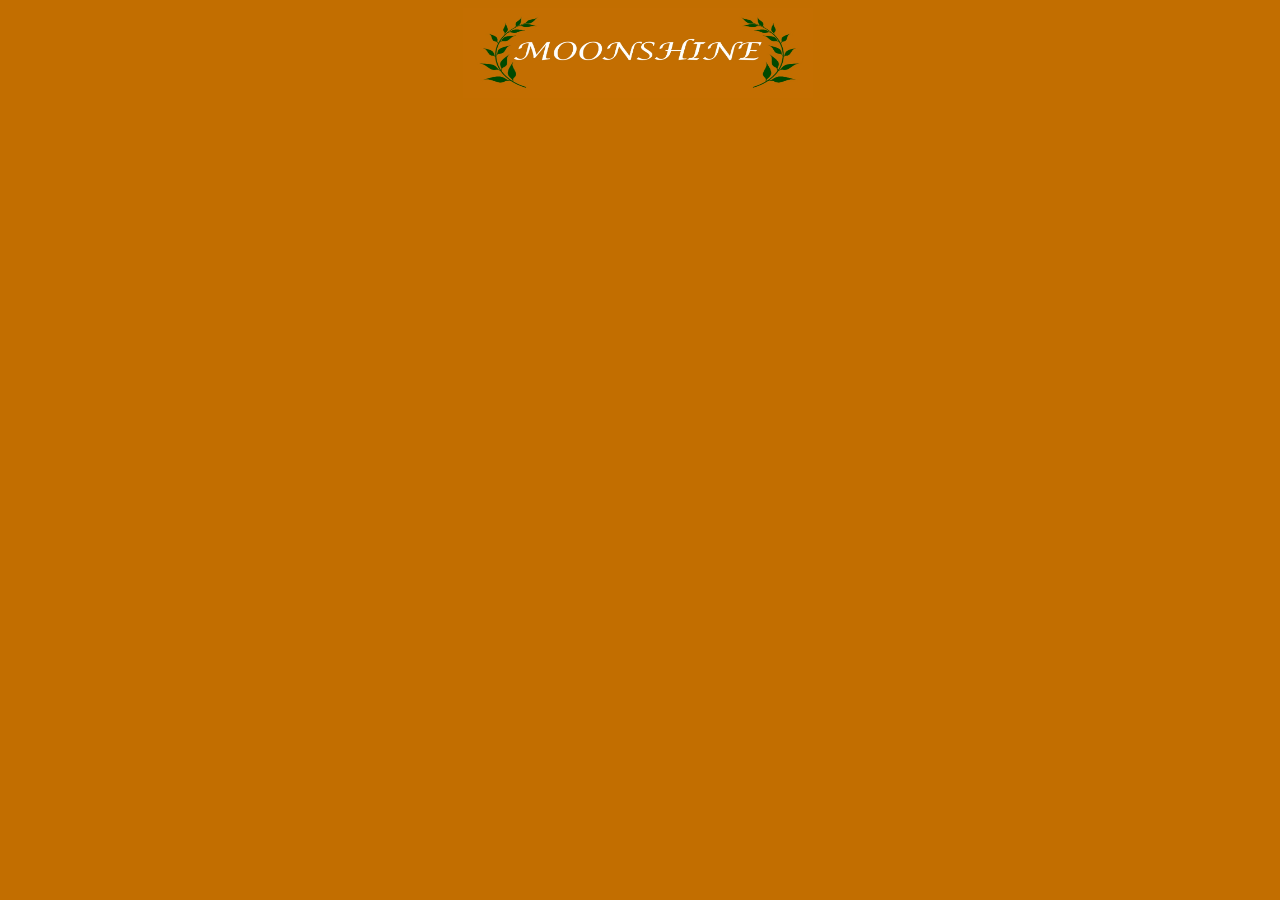
<file: pages/logoframe.html>
<!DOCTYPE html>
<html>
<head>
	<title></title>
		<style>
			.img-center{
			text-align: center;
			padding-left: 36%;
			width: 350px;
			height: 90px;
		}
		</style>
</head>
<body style="background-color: #c26e00">
	<div>
		<!--Добавить ссылку на главную страницу сайта-->
		<a href="middleframe\mainframe.html" target="MENU"><img class="img-center" src="src/logo.png"></a>
	</div>
</body>
</html>
</file>
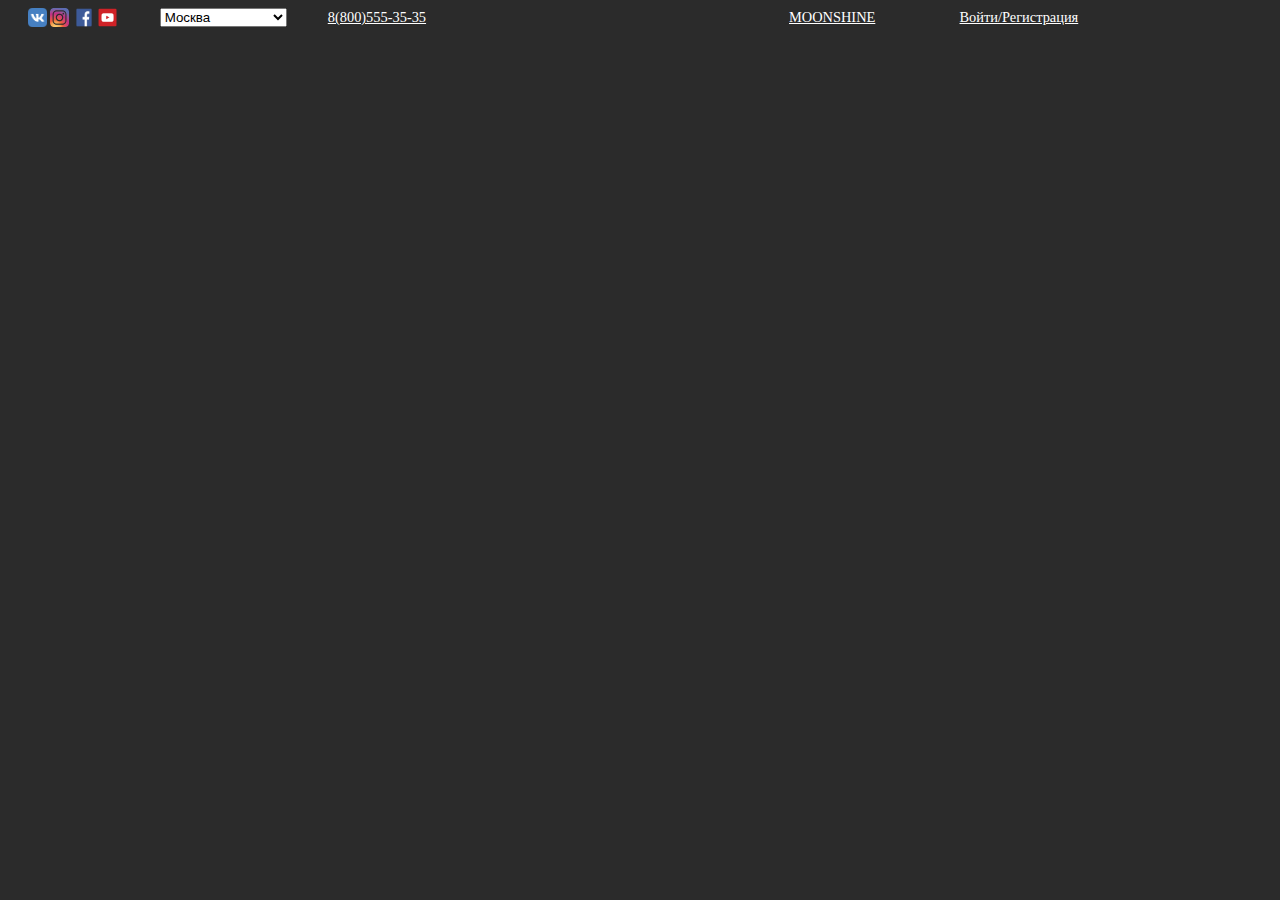
<file: pages/topframe.html>
<!DOCTYPE html>
<html>
<head>
	<title></title>
	<style>
		.text{
			font-family: 'Times New Roman', Times, serif;
			font-size: 90%;
			margin-top: -18px;
			margin-left: 10px;
			margin-right: 15px;
		}

		a{
			text-decoration: underline;
			color: white;
		}
	</style>
		<base target="_blank">
</head>
<body link="white" style="background-color: #2b2b2b">
		<select style="position: relative;left: 12%">
			<option>Москва</option>
			<option>Санкт-Петербург</option>
		</select>
		<div class="text">
			<a href="tel:8(800)555-35-35"><span style="position: relative;left: 25%;">8(800)555-35-35</span></a>
			<a href="middleframe\mainframe.html" target="MENU"><span style="position: relative;left: 54%;">MOONSHINE</span></a>
			<a href="middleframe\register.html" target="MENU"><span style="position: relative;left: 60.5%;">Войти/Регистрация</span></a>
			<div class="text">
				<a href="https://vk.com/"><img src="src\vk.png" alt="qqqqq" width="19" height="19"></a>
				<a href="www.instagram.com/"><img src="src\inst.png" alt="qqqqq" width="19" height="19"></a>
				<a href="www.instagram.com/"><img src="src\fb.png" alt="qqqqq" width="22" height="19"></a>
				<a href="www.instagram.com/"><img src="src\youtube.png" alt="qqqqq" width="19" height="19"></a>
			</div>
		</div>
</body>
</html>
</file>
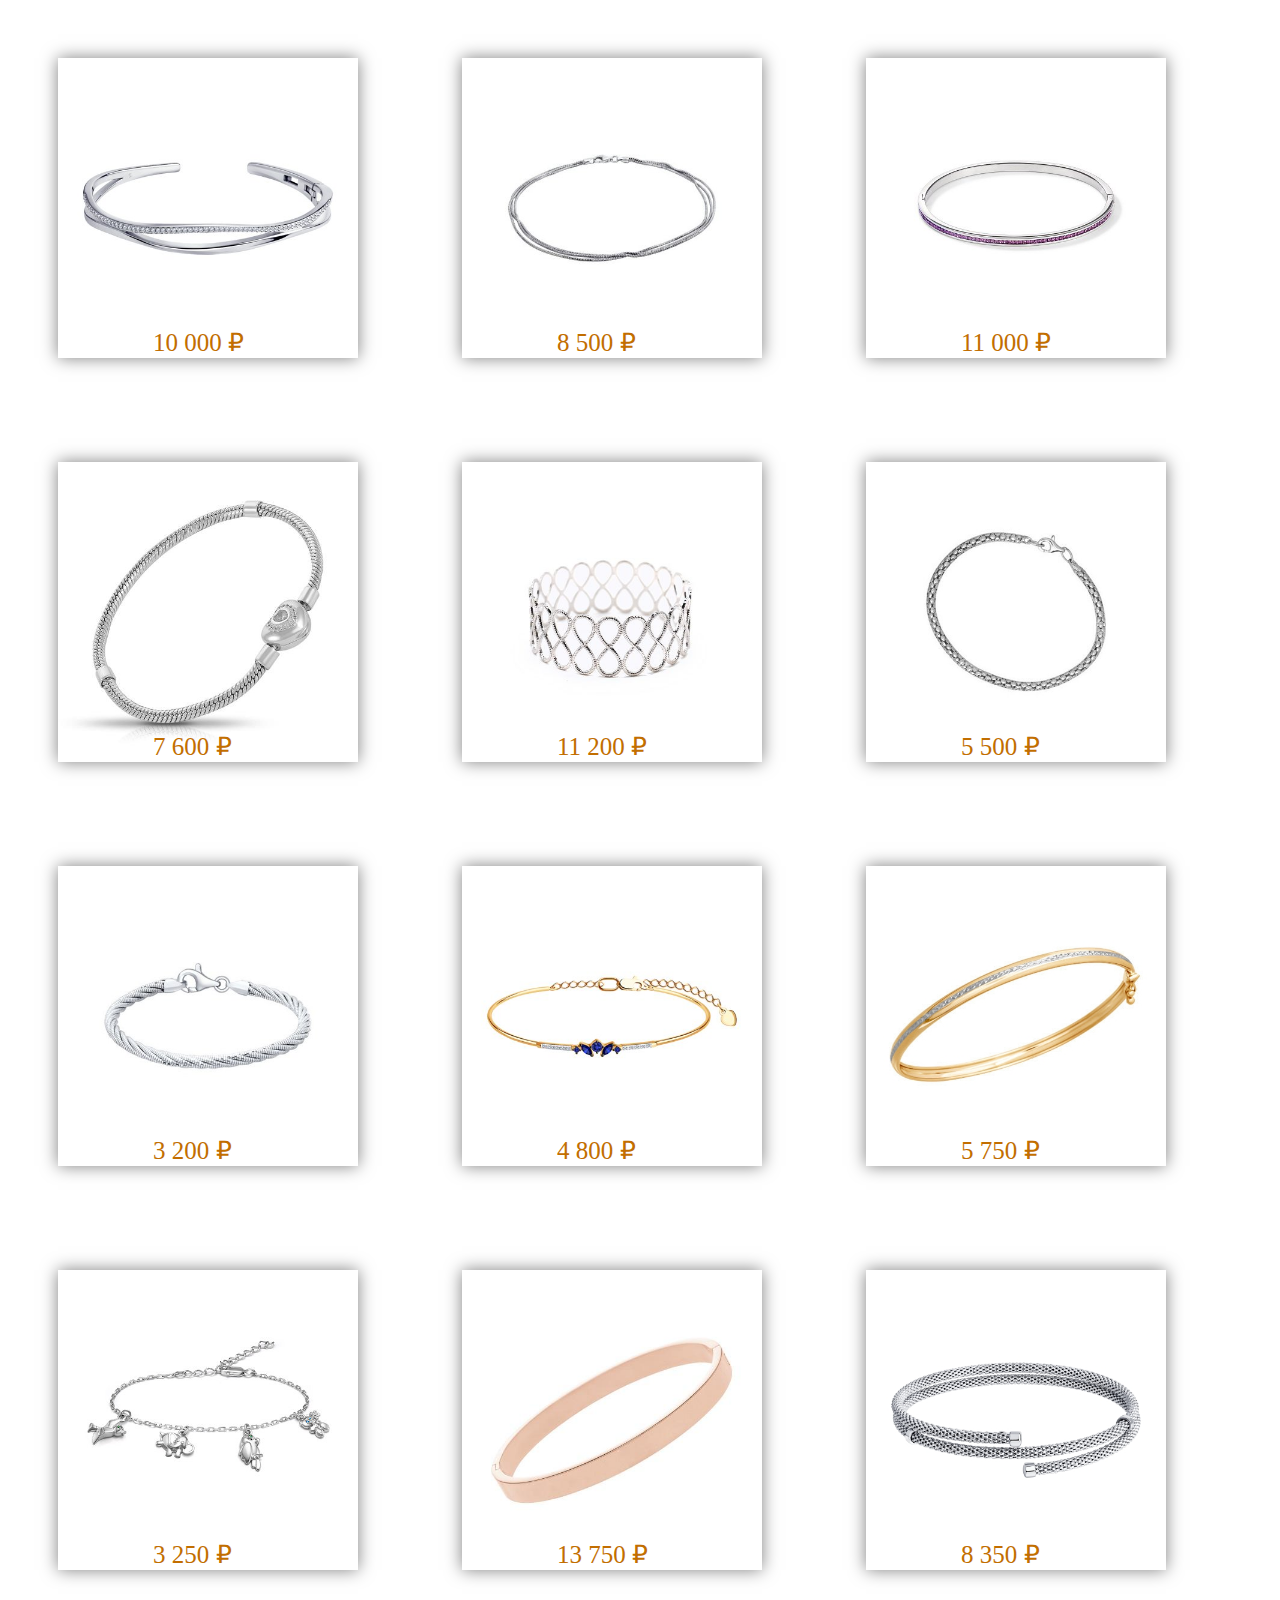
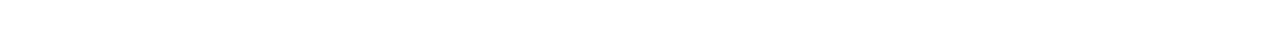
<file: pages/middleframe/bracelets.html>
<!DOCTYPE html>
<html>
<head>
	<link href="imgstyle.css" rel="stylesheet">
		<link href="loader.css" rel="stylesheet">
	<title></title>
</head>
<body>
		<div id="preloader" class="preloader">
		<div class="loader"></div>
	</div>
	<div class="port">
		<li><span class="price">10 000 &#x20bd</span><span class="des">Браслет из белого золота<br><br>Доступные размеры<br>17-19 18-20</span><img src="imgbracelets\1.jpg" alt="Alt"></li>
		<li><span class="price">8 500 &#x20bd</span><span class="des">Браслет из белого золота<br><br>Доступные размеры<br>17-19 18-20</span><img src="imgbracelets\2.jpg" alt="Alt"></li>
		<li><span class="price">11 000 &#x20bd</span><span class="des">Браслет из белого золота<br><br>Доступные размеры<br>17-19 18-20</span><img src="imgbracelets\3.jpg" alt="Alt"></li>
		<li><span class="price">7 600 &#x20bd</span><span class="des">Браслет из белого золота<br><br>Доступные размеры<br>17-19 18-20</span><img src="imgbracelets\4.jpg" alt="Alt"></li>
		<li><span class="price">11 200 &#x20bd</span><span class="des">Браслет из белого золота<br><br>Доступные размеры<br>17-19 18-20</span><img src="imgbracelets\5.jpg" alt="Alt"></li>
		<li><span class="price">5 500 &#x20bd</span><span class="des">Браслет из белого золота<br><br>Доступные размеры<br>17-19 18-20</span><img src="imgbracelets\6.jpg" alt="Alt"></li>
		<li><span class="price">3 200 &#x20bd</span><span class="des">Браслет из белого золота<br><br>Доступные размеры<br>17-19 18-20</span><img src="imgbracelets\7.jpg" alt="Alt"></li>
		<li><span class="price">4 800 &#x20bd</span><span class="des">Золотой браслет 585 пробы<br><br>Доступные размеры<br>17-19 18-20</span><img src="imgbracelets\8.jpg" alt="Alt"></li>
		<li><span class="price">5 750 &#x20bd</span><span class="des">Золотой браслет 585 пробы<br><br>Доступные размеры<br>17-19 18-20</span><img src="imgbracelets\9.jpg" alt="Alt"></li>
		<li><span class="price">3 250 &#x20bd</span><span class="des">Браслет из белого золота<br><br>Доступные размеры<br>17-19 18-20</span><img src="imgbracelets\10.jpg" alt="Alt"></li>
		<li><span class="price">13 750 &#x20bd</span><span class="des">Золотой браслет 585 пробы<br><br>Доступные размеры<br>17-19 18-20</span><img src="imgbracelets\11.jpg" alt="Alt"></li>
		<li><span class="price">8 350 &#x20bd</span><span class="des">Браслет из белого золота<br><br>Доступные размеры<br>17-19 18-20</span><img src="imgbracelets\12.jpg" alt="Alt"></li>
	</div>
		<script src="script.js"></script>
</body>
</html>
</file>
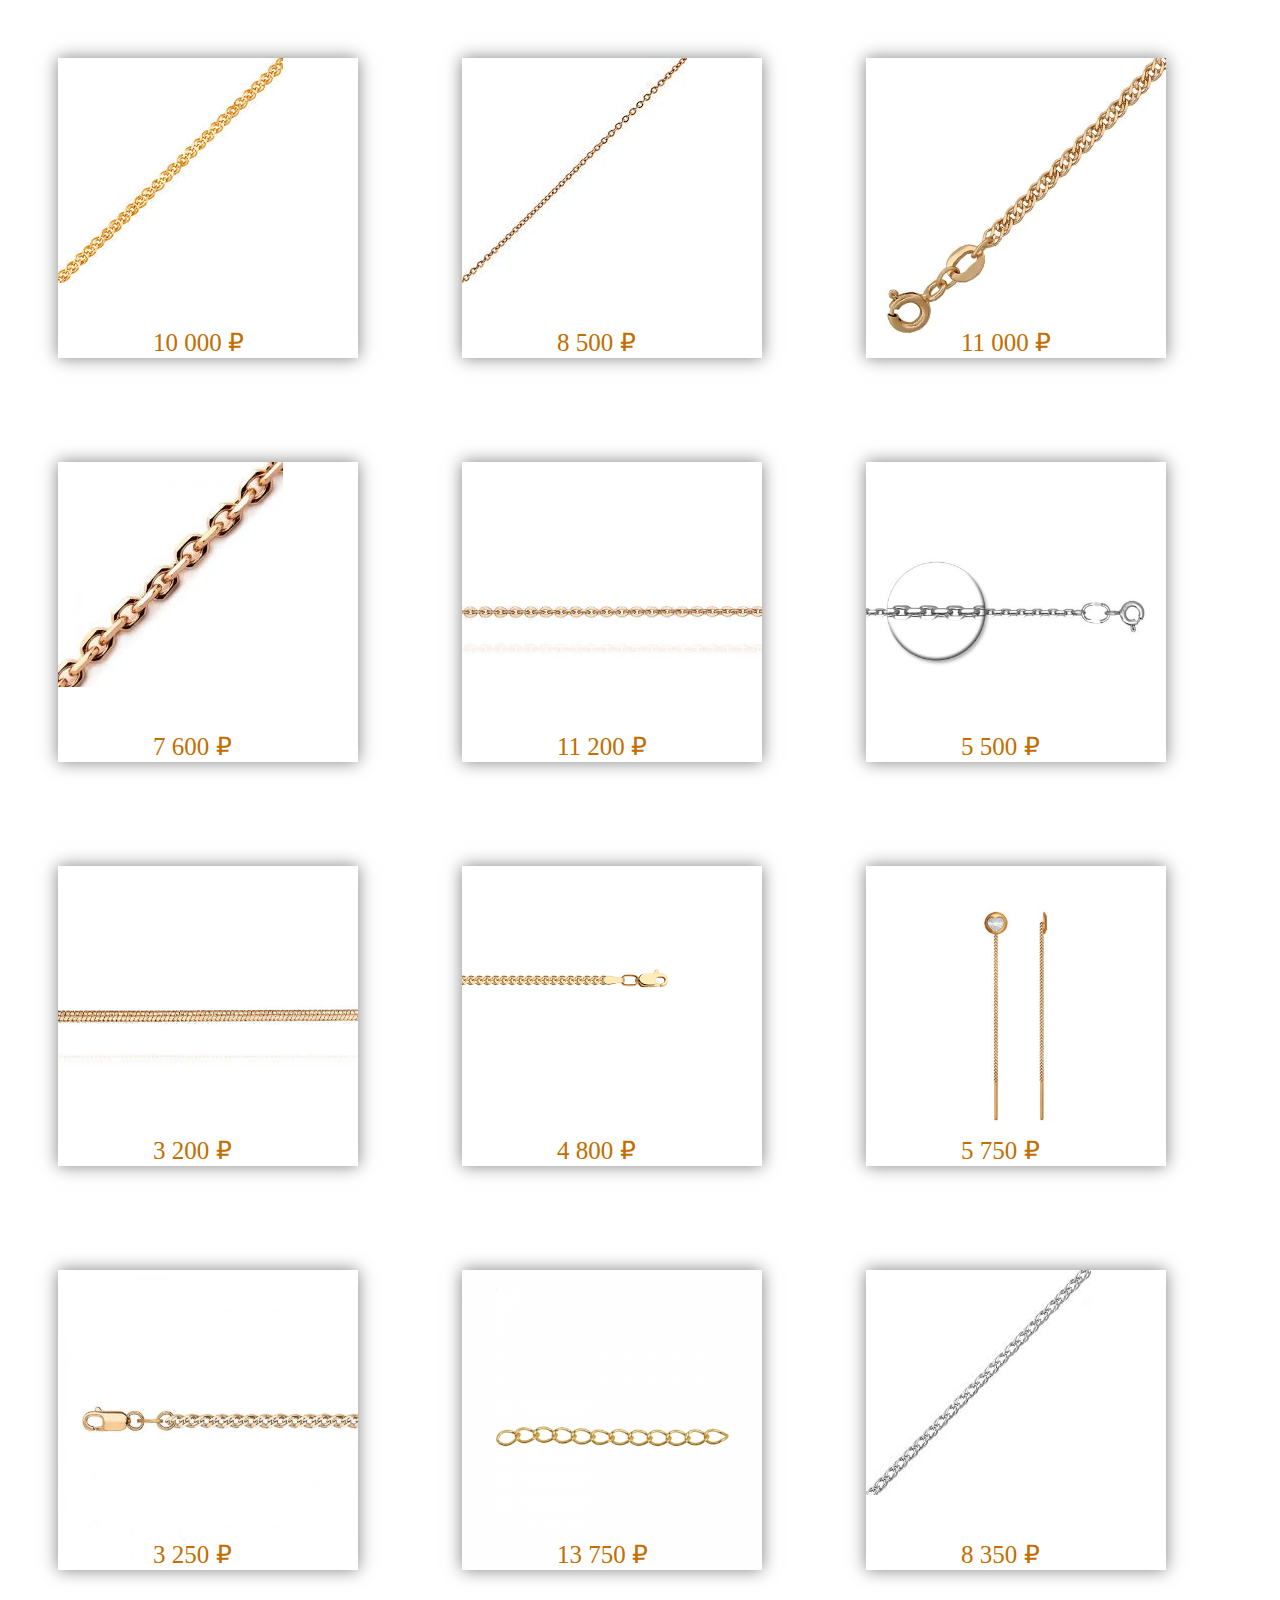
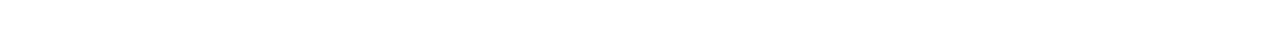
<file: pages/middleframe/chains.html>
<!DOCTYPE html>
<html>
<head>
	<link href="imgstyle.css" rel="stylesheet">
		<link href="loader.css" rel="stylesheet">
	<title></title>
</head>
<body>
		<div id="preloader" class="preloader">
		<div class="loader"></div>
	</div>
	<div class="port">
		<li><span class="price">10 000 &#x20bd</span><span class="des">Золотая цепочка 585 пробы<br><br> Доступные размеры: <br>45 50 60</span><img src="imgchain\1.jpg" alt="Alt"></li>
		<li><span class="price">8 500 &#x20bd</span><span class="des">Золотая цепочка 585 пробы<br><br>Доступные размеры: <br> 60</span><img src="imgchain\2.jpg" alt="Alt"></li>
		<li><span class="price">11 000 &#x20bd</span><span class="des">Золотая цепочка 585 пробы<br><br>Доступные размеры: <br> 50</span><img src="imgchain\3.jpg" alt="Alt"></li>
		<li><span class="price">7 600 &#x20bd</span><span class="des">Золотая цепочка 585 пробы<br><br>Доступные размеры: <br> 55 60</span><img src="imgchain\4.jpg" alt="Alt"></li>
		<li><span class="price">11 200 &#x20bd</span><span class="des">Золотая цепочка 585 пробы<br><br>Доступные размеры: <br> 50</span><img src="imgchain\5.jpg" alt="Alt"></li>
		<li><span class="price">5 500 &#x20bd</span><span class="des">Цепочка из белого золота 585 пробы<br><br>Доступные размеры: <br> 45</span><img src="imgchain\6.jpg" alt="Alt"></li>
		<li><span class="price">3 200 &#x20bd</span><span class="des">Золотая цепочка 585 пробы<br><br>Доступные размеры: <br> 45 55 60</span><img src="imgchain\7.jpg" alt="Alt"></li>
		<li><span class="price">4 800 &#x20bd</span><span class="des">Золотая цепочка 585 пробы<br><br>Доступные размеры: <br> 45</span><img src="imgchain\8.jpg" alt="Alt"></li>
		<li><span class="price">5 750 &#x20bd</span><span class="des">Золотая цепочка 585 пробы<br><br>Доступные размеры: <br> 55 60</span><img src="imgchain\9.jpg" alt="Alt"></li>
		<li><span class="price">3 250 &#x20bd</span><span class="des">Золотая цепочка 585 пробы<br><br>Доступные размеры: <br> 55</span><img src="imgchain\10.jpg" alt="Alt"></li>
		<li><span class="price">13 750 &#x20bd</span><span class="des">Золотая цепочка 585 пробы<br><br>Доступные размеры: <br> 45</span><img src="imgchain\11.jpg" alt="Alt"></li>
		<li><span class="price">8 350 &#x20bd</span><span class="des">Золотая цепочка 585 пробы<br><br>Доступные размеры: <br> 50 60</span><img src="imgchain\12.jpg" alt="Alt"></li>
	</div>
		<script src="script.js"></script>
</body>
</html>
</file>
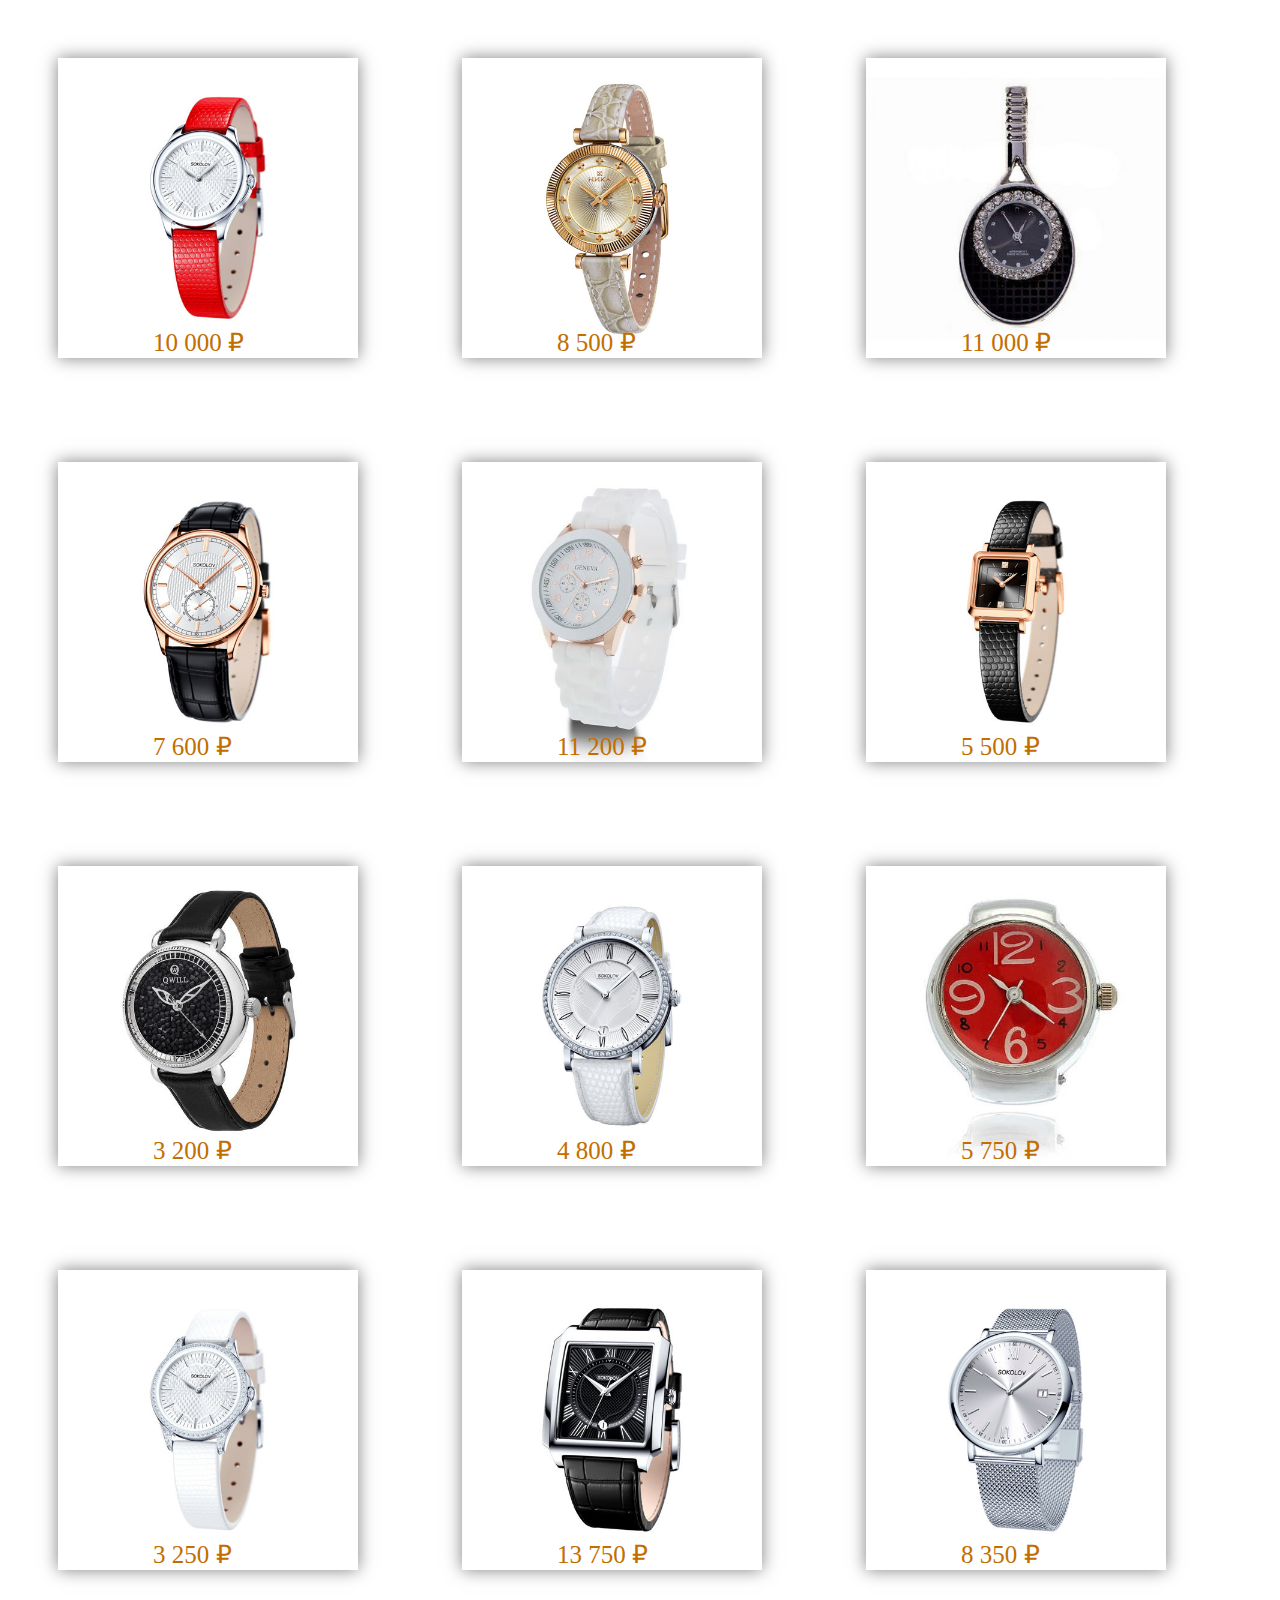
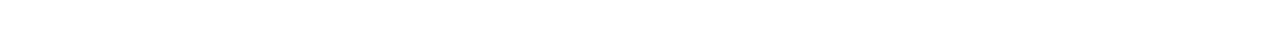
<file: pages/middleframe/clock.html>
<!DOCTYPE html>
<html>
<head>
	<link href="imgstyle.css" rel="stylesheet">
		<link href="loader.css" rel="stylesheet">
	<title></title>
</head>
<body>
		<div id="preloader" class="preloader">
		<div class="loader"></div>
	</div>
	<div class="port">
		<li><span class="price">10 000 &#x20bd</span><span class="des">Женские серебряные часы</span><img src="imgclock\1.jpg" alt="Alt"></li>
		<li><span class="price">8 500 &#x20bd</span><span class="des">Женские золотые часы</span><img src="imgclock\2.jpg" alt="Alt"></li>
		<li><span class="price">11 000 &#x20bd</span><span class="des">Женские серебряные часы с бриллиантом</span><img src="imgclock\3.jpg" alt="Alt"></li>
		<li><span class="price">7 600 &#x20bd</span><span class="des">Мужские золотые часы</span><img src="imgclock\4.jpg" alt="Alt"></li>
		<li><span class="price">11 200 &#x20bd</span><span class="des">Женские золотые часы</span><img src="imgclock\5.jpg" alt="Alt"></li>
		<li><span class="price">5 500 &#x20bd</span><span class="des">Женские золотые часы</span><img src="imgclock\6.jpg" alt="Alt"></li>
		<li><span class="price">3 200 &#x20bd</span><span class="des">Женские серебряные часы</span><img src="imgclock\7.jpg" alt="Alt"></li>
		<li><span class="price">4 800 &#x20bd</span><span class="des">Женские серебряные часы</span><img src="imgclock\8.jpg" alt="Alt"></li>
		<li><span class="price">5 750 &#x20bd</span><span class="des">Женские серебряные часы</span><img src="imgclock\9.jpg" alt="Alt"></li>
		<li><span class="price">3 250 &#x20bd</span><span class="des">Женские серебряные часы</span><img src="imgclock\10.jpg" alt="Alt"></li>
		<li><span class="price">13 750 &#x20bd</span><span class="des">Женские серебряные часы</span><img src="imgclock\11.jpg" alt="Alt"></li>
		<li><span class="price">8 350 &#x20bd</span><span class="des">Женские серебряные часы</span><img src="imgclock\12.jpg" alt="Alt"></li>
	</div>
		<script src="script.js"></script>
</body>
</html>
</file>
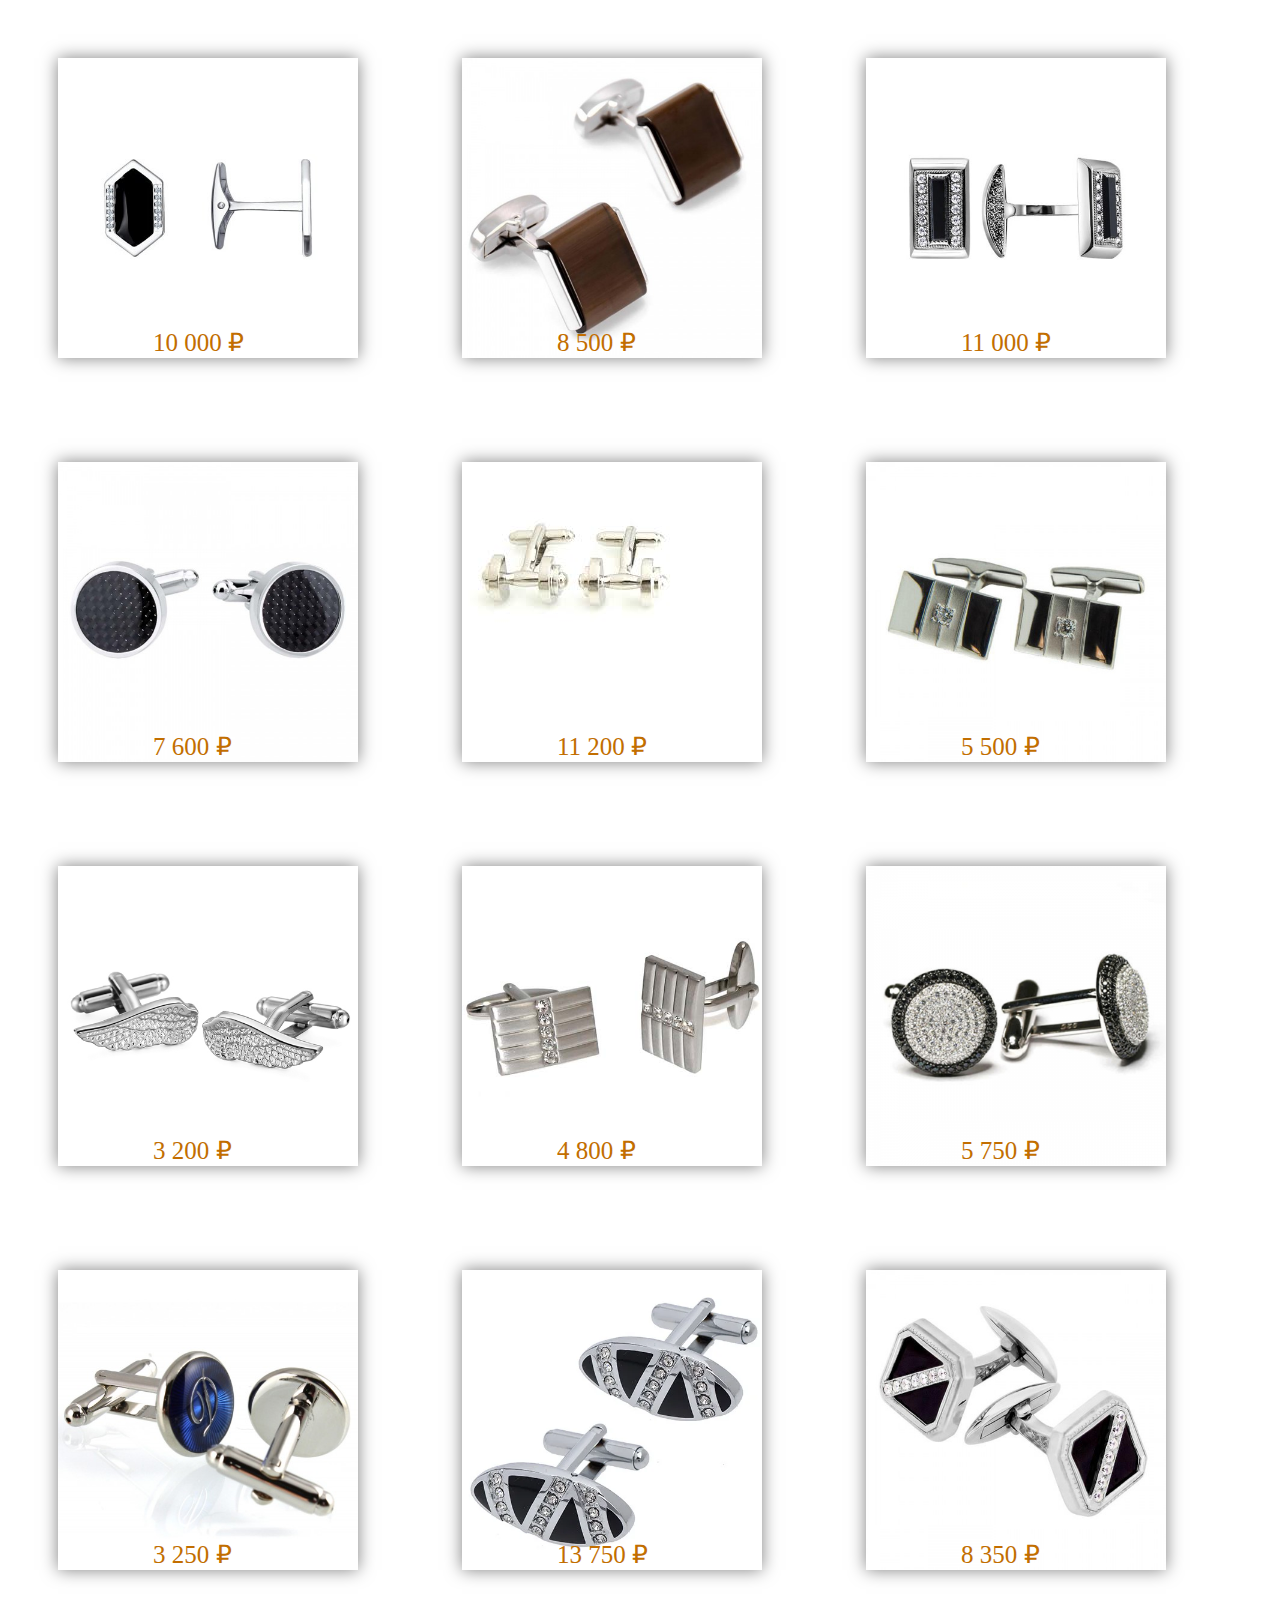
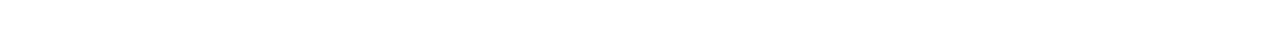
<file: pages/middleframe/cufflinks.html>
<!DOCTYPE html>
<html>
<head>
	<link href="imgstyle.css" rel="stylesheet">
		<link href="loader.css" rel="stylesheet">
	<title></title>
</head>
<body>
		<div id="preloader" class="preloader">
		<div class="loader"></div>
	</div>
	<div class="port">
		<li><span class="price">10 000 &#x20bd</span><span class="des">Запонки из серебра<br> 925 пробы</span><img src="imgcufflinks\1.jpg" alt="Alt"></li>
		<li><span class="price">8 500 &#x20bd</span><span class="des">Запонки из серебра<br> 925 пробы</span><img src="imgcufflinks\2.jpg" alt="Alt"></li>
		<li><span class="price">11 000 &#x20bd</span><span class="des">Запонки из серебра<br> 925 пробы</span><img src="imgcufflinks\3.jpg" alt="Alt"></li>
		<li><span class="price">7 600 &#x20bd</span><span class="des">Запонки из серебра<br> 925 пробы</span><img src="imgcufflinks\4.jpg" alt="Alt"></li>
		<li><span class="price">11 200 &#x20bd</span><span class="des">Запонки из серебра<br> 925 пробы</span><img src="imgcufflinks\5.jpg" alt="Alt"></li>
		<li><span class="price">5 500 &#x20bd</span><span class="des">Запонки из серебра<br> 925 пробы</span><img src="imgcufflinks\6.jpg" alt="Alt"></li>
		<li><span class="price">3 200 &#x20bd</span><span class="des">Запонки из серебра<br> 925 пробы</span><img src="imgcufflinks\7.jpg" alt="Alt"></li>
		<li><span class="price">4 800 &#x20bd</span><span class="des">Запонки из серебра<br> 925 пробы</span><img src="imgcufflinks\8.jpg" alt="Alt"></li>
		<li><span class="price">5 750 &#x20bd</span><span class="des">Запонки из серебра<br> 925 пробы</span><img src="imgcufflinks\9.jpg" alt="Alt"></li>
		<li><span class="price">3 250 &#x20bd</span><span class="des">Запонки из серебра<br> 925 пробы</span><img src="imgcufflinks\10.jpg" alt="Alt"></li>
		<li><span class="price">13 750 &#x20bd</span><span class="des">Запонки из серебра<br> 925 пробы</span><img src="imgcufflinks\11.jpg" alt="Alt"></li>
		<li><span class="price">8 350 &#x20bd</span><span class="des">Запонки из серебра<br> 925 пробы</span><img src="imgcufflinks\12.jpg" alt="Alt"></li>
	</div>
		<script src="script.js"></script>
</body>
</html>
</file>
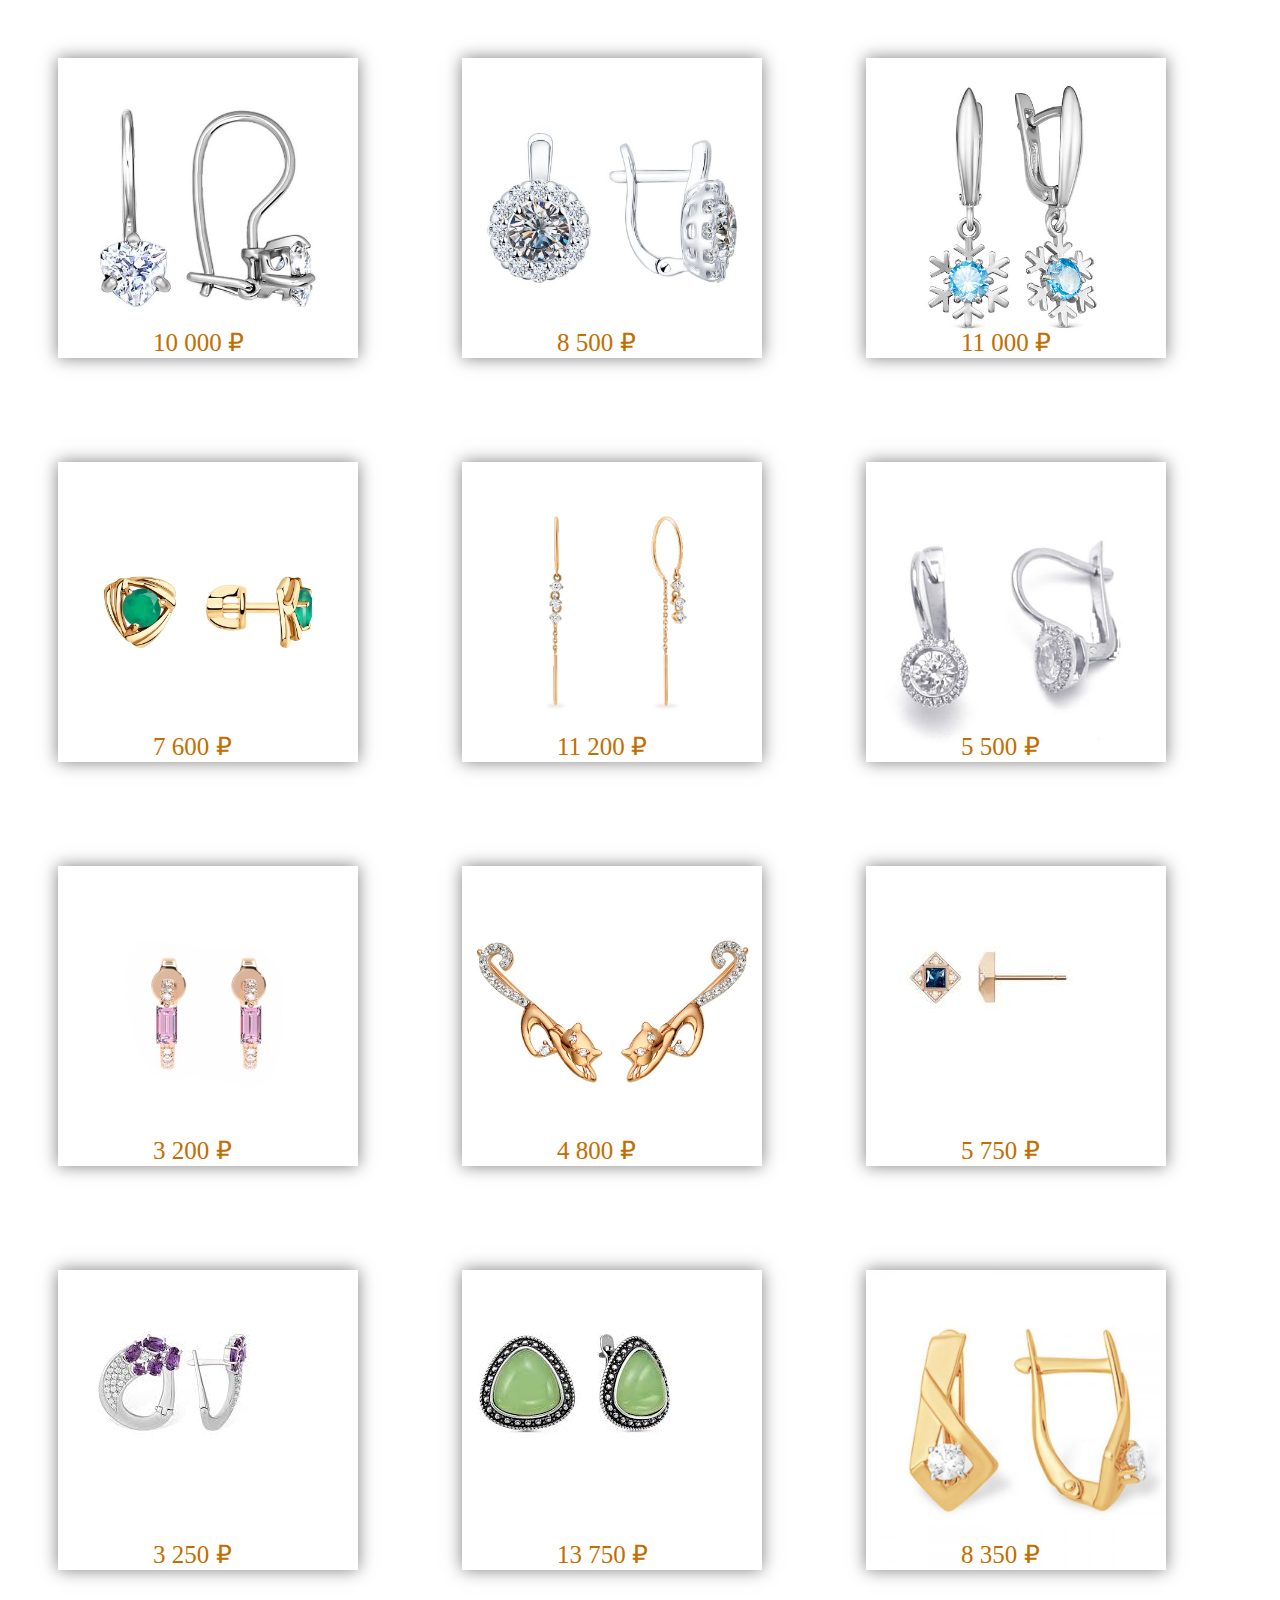
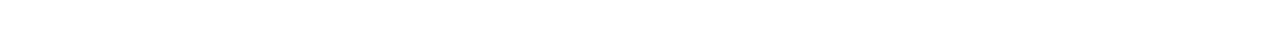
<file: pages/middleframe/earframe.html>
<!DOCTYPE html>
<html>
<head>
	<link href="imgstyle.css" rel="stylesheet">
		<link href="loader.css" rel="stylesheet">
	<title></title>
</head>
<body>
		<div id="preloader" class="preloader">
		<div class="loader"></div>
	</div>
	<div class="port">
		<li><span class="price">10 000 &#x20bd</span><span class="des">Серьги из белого золота 585 пробы</span><img src="imgear\1.jpg" alt="Alt"></li>
		<li><span class="price">8 500 &#x20bd</span><span class="des">Серьги из белого золота 585 пробы</span><img src="imgear\2.jpg" alt="Alt"></li>
		<li><span class="price">11 000 &#x20bd</span><span class="des">Серьги из белого золота 585 пробы</span><img src="imgear\3.jpg" alt="Alt"></li>
		<li><span class="price">7 600 &#x20bd</span><span class="des">Серьги из красного золота 585 пробы</span><img src="imgear\4.jpg" alt="Alt"></li>
		<li><span class="price">11 200 &#x20bd</span><span class="des">Серьги из красного золота 585 пробы</span><img src="imgear\5.jpg" alt="Alt"></li>
		<li><span class="price">5 500 &#x20bd</span><span class="des">Серьги из белого золота 585 пробы</span><img src="imgear\6.jpg" alt="Alt"></li>
		<li><span class="price">3 200 &#x20bd</span><span class="des">Серьги из красного золота 585 пробы</span><img src="imgear\7.jpg" alt="Alt"></li>
		<li><span class="price">4 800 &#x20bd</span><span class="des">Серьги из красного золота 585 пробы</span><img src="imgear\8.jpg" alt="Alt"></li>
		<li><span class="price">5 750 &#x20bd</span><span class="des">Серьги из красного золота 585 пробы</span><img src="imgear\9.jpg" alt="Alt"></li>
		<li><span class="price">3 250 &#x20bd</span><span class="des">Серьги из белого золота 585 пробы</span><img src="imgear\10.jpg" alt="Alt"></li>
		<li><span class="price">13 750 &#x20bd</span><span class="des">Серьги из белого золота 585 пробы</span><img src="imgear\11.jpg" alt="Alt"></li>
		<li><span class="price">8 350 &#x20bd</span><span class="des">Серьги из красного золота 585 пробы</span><img src="imgear\12.jpg" alt="Alt"></li>
	</div>
		<script src="script.js"></script>
</body>
</html>
</file>
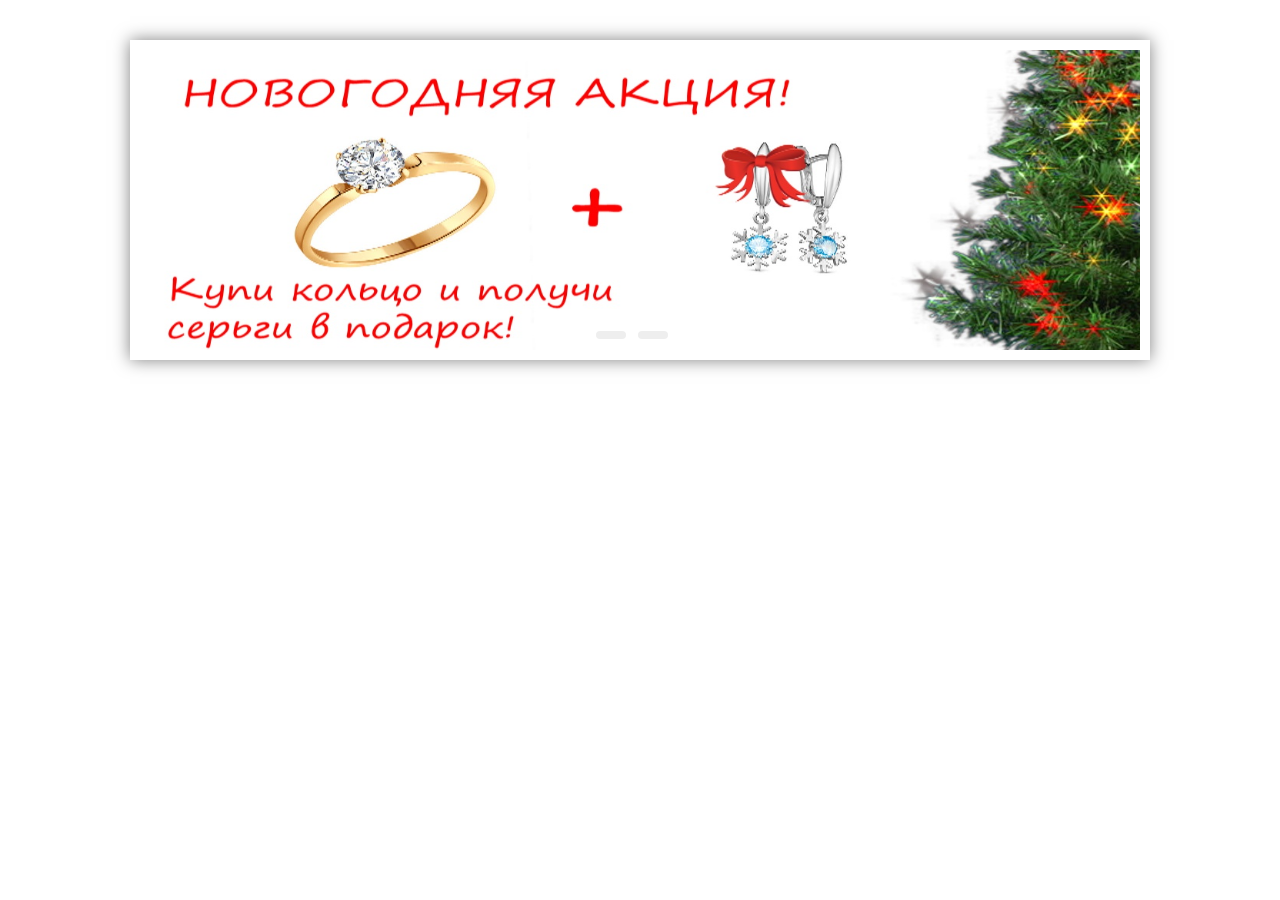
<file: pages/middleframe/mainframe.html>
<!DOCTYPE html>
<html>
<head>
	<title></title>
	<link rel="stylesheet" href="stylemain.css">
		<link href="loader.css" rel="stylesheet">
</head>
<body>
		<div id="preloader" class="preloader">
		<div class="loader"></div>
	</div>
	<div class="slider middle">
		<div class="slides">
			<input type="radio" name="r" id="r1" checked>
			<input type="radio" name="r" id="r2">

			<div class="slide s1"><img src="imgmain\1.jpg"></div>
			<div class="slide"><a href="clock.html" target="MENU"><img src="imgmain\2.jpg"></a></div>

		</div>
			<div class="navi">
				<label for="r1" class="bar"></label>
				<label for="r2" class="bar"></label>
			</div>
	</div>
	<script src="script.js"></script>
</body>
</html>
</file>
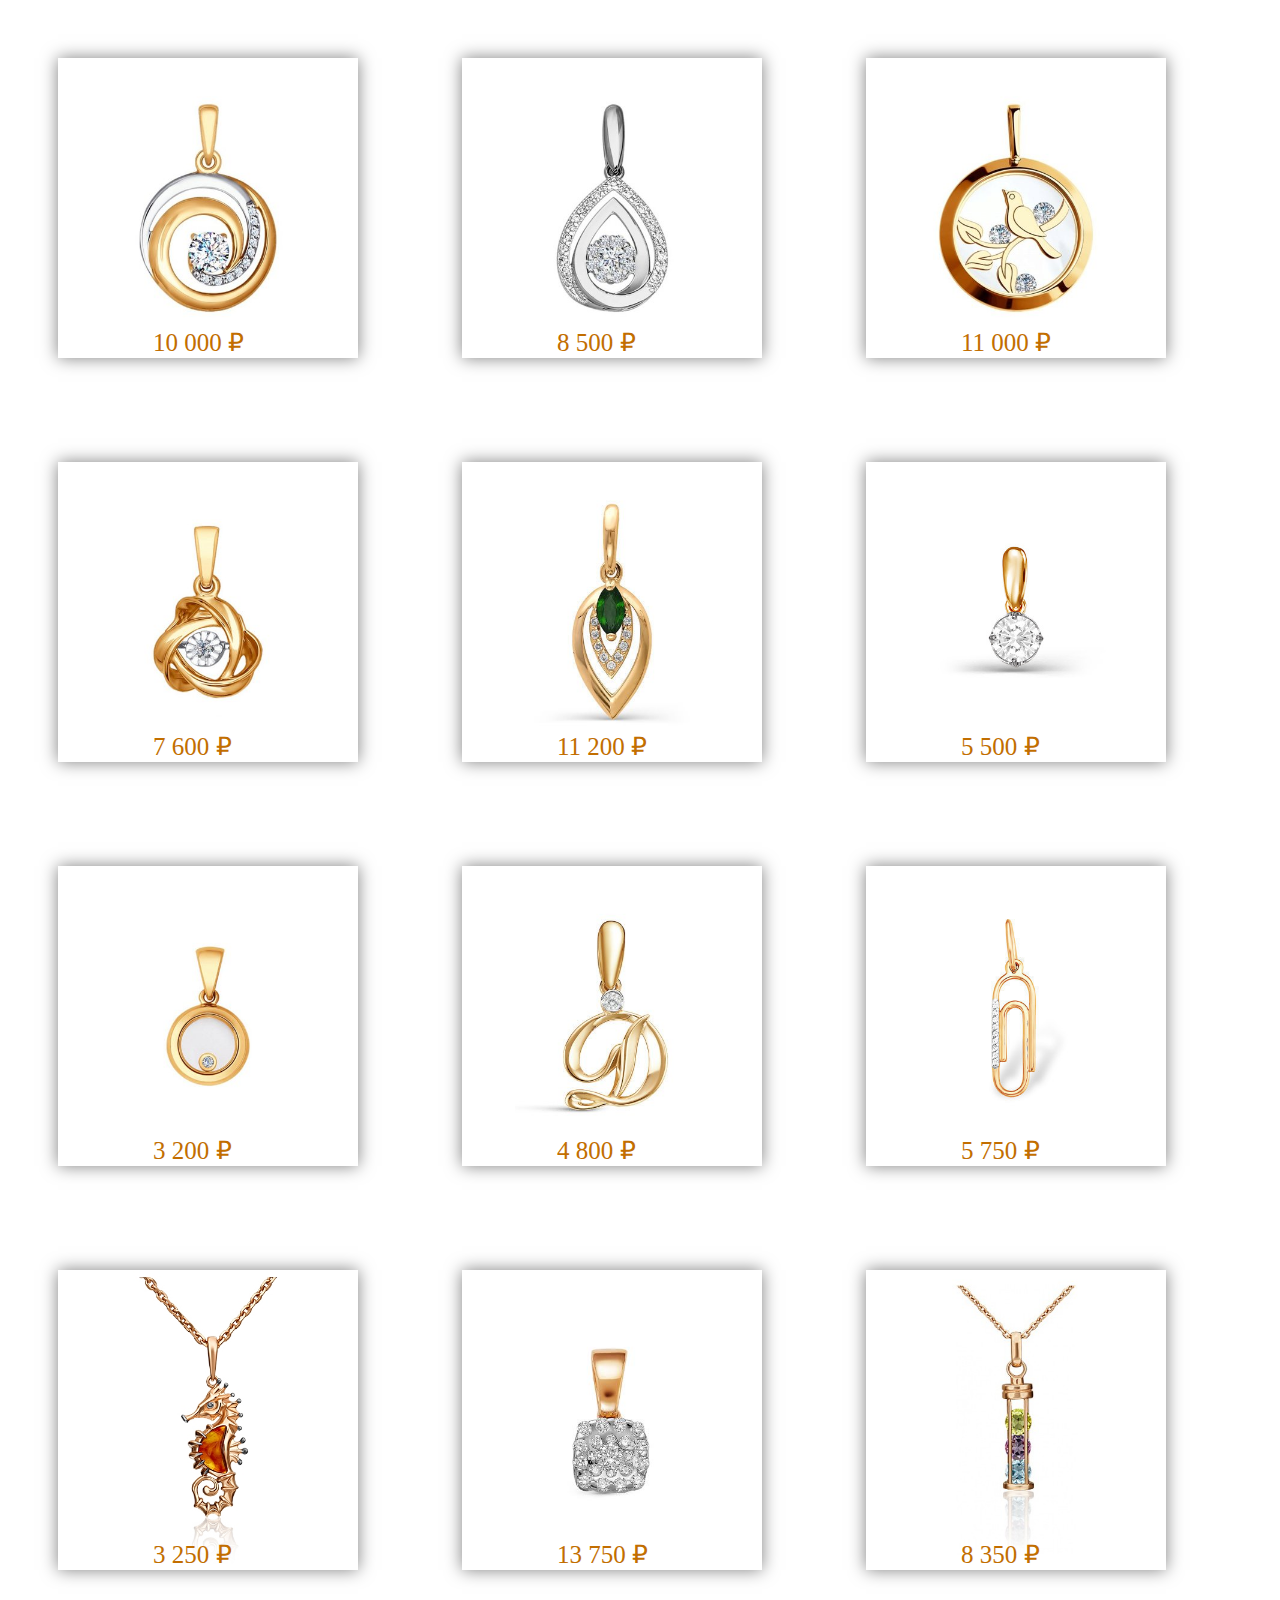
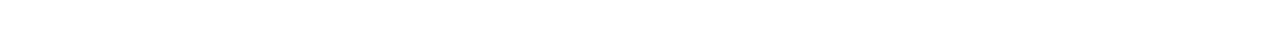
<file: pages/middleframe/podveska.html>
<!DOCTYPE html>
<html>
<head>
	<link href="imgstyle.css" rel="stylesheet">
		<link href="loader.css" rel="stylesheet">
	<title></title>
</head>
<body>
		<div id="preloader" class="preloader">
		<div class="loader"></div>
	</div>
	<div class="port">
		<li><span class="price">10 000 &#x20bd</span><span class="des">Подвеска из белого золота 585 пробы</span><img src="imgpodveska\1.jpg" alt="Alt"></li>
		<li><span class="price">8 500 &#x20bd</span><span class="des">Подвеска из белого золота 585 пробы</span><img src="imgpodveska\2.jpg" alt="Alt"></li>
		<li><span class="price">11 000 &#x20bd</span><span class="des">Золотая подвеская 585 пробы с бриллиантом</span><img src="imgpodveska\3.jpg" alt="Alt"></li>
		<li><span class="price">7 600 &#x20bd</span><span class="des">Золотая подвеская 585 пробы с бриллиантом</span><img src="imgpodveska\4.jpg" alt="Alt"></li>
		<li><span class="price">11 200 &#x20bd</span><span class="des">Золотая подвеская 585 пробы с бриллиантом</span><img src="imgpodveska\5.jpg" alt="Alt"></li>
		<li><span class="price">5 500 &#x20bd</span><span class="des">Золотая подвеская 585 пробы с бриллиантом</span><img src="imgpodveska\6.jpg" alt="Alt"></li>
		<li><span class="price">3 200 &#x20bd</span><span class="des">Золотая подвеская 585 пробы с бриллиантом</span><img src="imgpodveska\7.jpg" alt="Alt"></li>
		<li><span class="price">4 800 &#x20bd</span><span class="des">Золотая подвеская 585 пробы с бриллиантом</span><img src="imgpodveska\8.jpg" alt="Alt"></li>
		<li><span class="price">5 750 &#x20bd</span><span class="des">Золотая подвеская 585 пробы с бриллиантом</span><img src="imgpodveska\9.jpg" alt="Alt"></li>
		<li><span class="price">3 250 &#x20bd</span><span class="des">Золотая подвеская 585 пробы с бриллиантом</span><img src="imgpodveska\10.jpg" alt="Alt"></li>
		<li><span class="price">13 750 &#x20bd</span><span class="des">Золотая подвеская 585 пробы с бриллиантом</span><img src="imgpodveska\11.jpg" alt="Alt"></li>
		<li><span class="price">8 350 &#x20bd</span><span class="des">Золотая подвеская 585 пробы с бриллиантом</span><img src="imgpodveska\12.jpg" alt="Alt"></li>
	</div>
		<script src="script.js"></script>
</body>
</html>
</file>
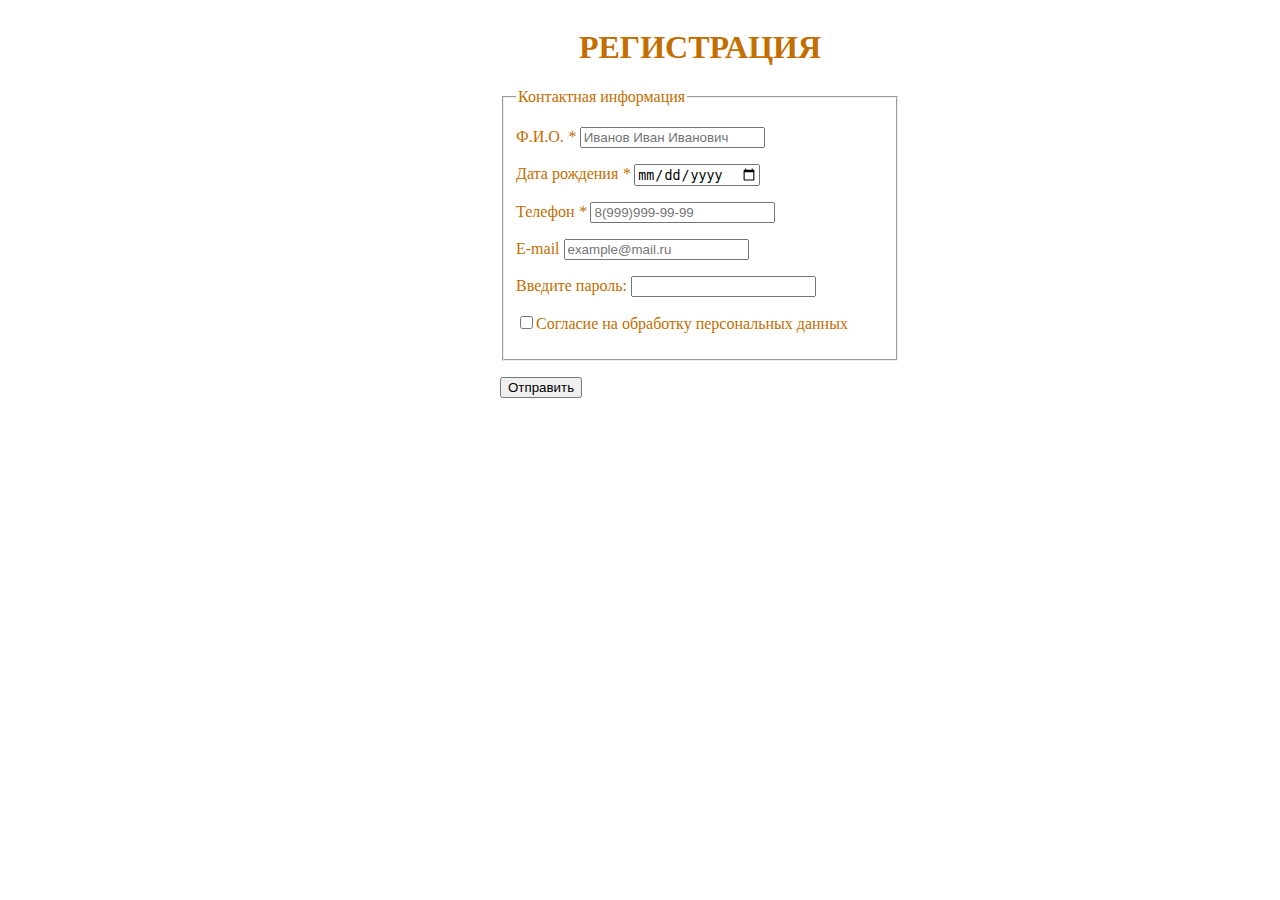
<file: pages/middleframe/register.html>
<!DOCTYPE html>

<html lang="ru">

<head>

<meta charset="UTF-8" />

<style>

body{

width: 400px;

color: #c26e00;

align-content: center;

margin-left: 500px;

}

</style>

</head>

<body>

<h1 align="center">РЕГИСТРАЦИЯ</h1>

<form color="#c26e00">

<fieldset width="100" height="100">

<legend>Контактная информация</legend>

<p><label for="name">Ф.И.О. <em>* </em></label><input type="text" id="name" placeholder="Иванов Иван Иванович"></p>

<p><label for="date">Дата рождения <em>* </em></label><input type="date" ></p>

<p><label for="number">Телефон <em>* </em></label><input type="text" id="number" placeholder="8(999)999-99-99"></p>

<p><label for="email">E-mail </label><input type="email" id="email"placeholder="example@mail.ru"></p>

<p><label for="password">Введите пароль: </label><input type="password" id="password"></p>

<p><input type="checkbox">Согласие на обработку персональных данных</p>

</fieldset>

<p><input type="submit" value="Отправить"></p>

</form>

</body>

</html>
</file>
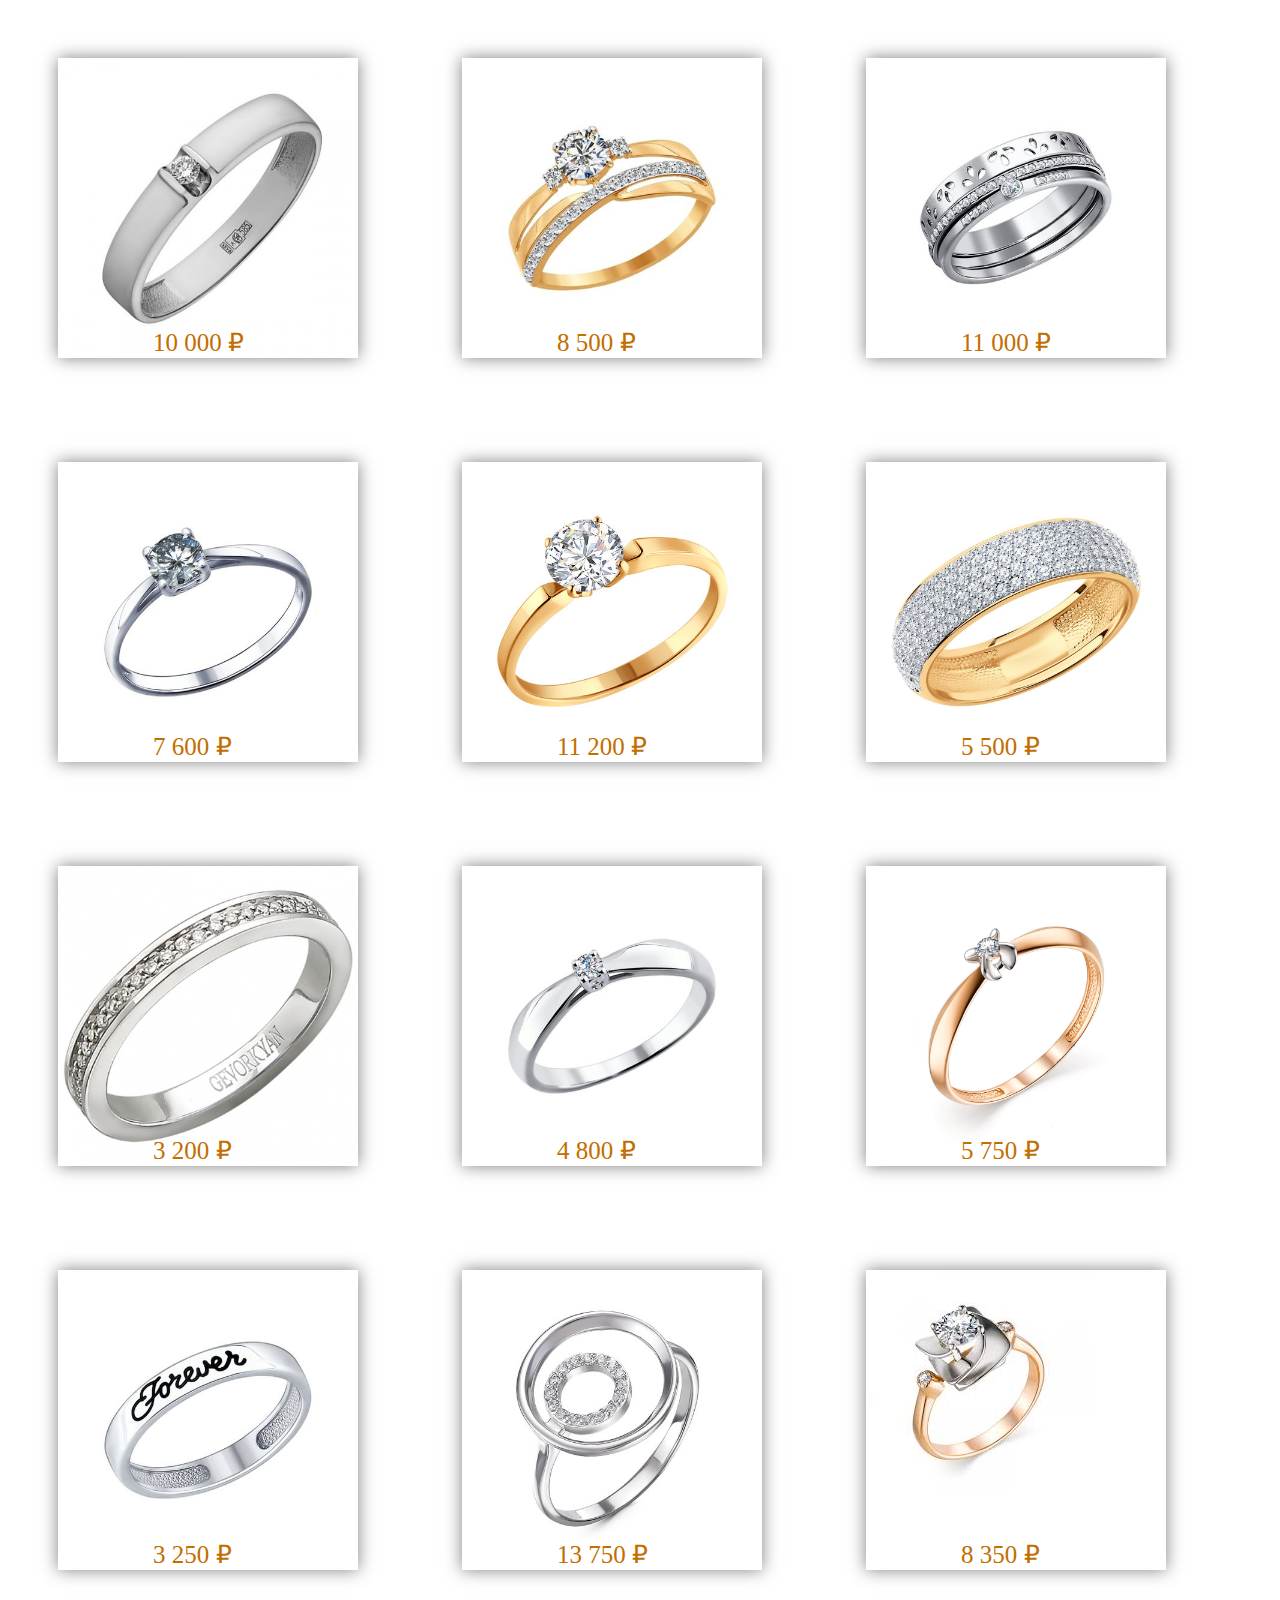
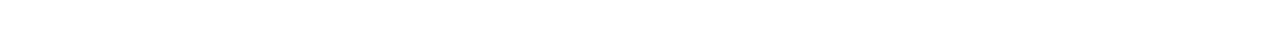
<file: pages/middleframe/ringsframe.html>
<!DOCTYPE html>
<html>
<head>
	<link href="imgstyle.css" rel="stylesheet">
	<link href="loader.css" rel="stylesheet">
	<title></title>
</head>
<body>

	<div id="preloader" class="preloader">
		<div class="loader"></div>
	</div>
	<div class="port">
		<li><span class="price">10 000 &#x20bd</span><span class="des">Кольцо из белого золота<br><br> Доступные размеры: <br> 16.5 16 15 15.5 17</span><img src="imgring\1.jpg" alt="Alt"></li>
		<li><span class="price">8 500 &#x20bd</span><span class="des">Золотое кольцо 585 пробы<br><br>Доступные размеры: <br> 16.5 16 15 15.5 17</span><img src="imgring\2.jpg" alt="Alt"></li>
		<li><span class="price">11 000 &#x20bd</span><span class="des">Кольцо из белого золота<br><br>Доступные размеры: <br> 16.5 16 15 15.5 17</span><img src="imgring\3.jpg" alt="Alt"></li>
		<li><span class="price">7 600 &#x20bd</span><span class="des">Кольцо из белого золота<br><br>Доступные размеры: <br> 16.5 16 15 15.5 17</span><img src="imgring\4.jpg" alt="Alt"></li>
		<li><span class="price">11 200 &#x20bd</span><span class="des">Золотое кольцо 585 пробы<br><br>Доступные размеры: <br> 16.5 16 15 15.5 17</span><img src="imgring\5.jpg" alt="Alt"></li>
		<li><span class="price">5 500 &#x20bd</span><span class="des">Золотое кольцо 585 пробы<br><br>Доступные размеры: <br> 16.5 16 15 15.5 17</span><img src="imgring\6.jpg" alt="Alt"></li>
		<li><span class="price">3 200 &#x20bd</span><span class="des">Кольцо из белого золота<br><br>Доступные размеры: <br> 16.5 16 15 15.5 17</span><img src="imgring\7.jpg" alt="Alt"></li>
		<li><span class="price">4 800 &#x20bd</span><span class="des">Кольцо из белого золота<br><br>Доступные размеры: <br> 16.5 16 15 15.5 17</span><img src="imgring\8.jpg" alt="Alt"></li>
		<li><span class="price">5 750 &#x20bd</span><span class="des">Золотое кольцо 585 пробы<br><br>Доступные размеры: <br> 16.5 16 15 15.5 17</span><img src="imgring\9.jpg" alt="Alt"></li>
		<li><span class="price">3 250 &#x20bd</span><span class="des">Кольцо из белого золота<br><br>Доступные размеры: <br> 16.5 16 15 15.5 17</span><img src="imgring\10.jpg" alt="Alt"></li>
		<li><span class="price">13 750 &#x20bd</span><span class="des">Кольцо из белого золота<br><br>Доступные размеры: <br> 16.5 16 15 15.5 17</span><img src="imgring\11.jpg" alt="Alt"></li>
		<li><span class="price">8 350 &#x20bd</span><span class="des">Золотое кольцо 585 пробы<br><br>Доступные размеры: <br> 16.5 16 15 15.5 17</span><img src="imgring\12.jpg" alt="Alt"></li>
	</div>
	<script src="script.js"></script>
</body>
</html>
</file>
<file: pages/middleframe/imgstyle.css>
.port ul,
.port li{
	margin: 50px;
	padding: 0;
	list-style-type: none;
}
.port li{
	display: inline-block;
	width: 300px;
	height: 300px;
	position: relative;
	overflow: hidden;
	box-shadow: 0 0 16px rgba(0,0,0,.5);
}
.port img{
	max-width: 100%;
	display: block;
}

.des{
	position: absolute;
	left: 100;
	width: 100%;
	height: 73.5%;
	background-color: rgba(0,0,0,.5);
	color: white;
	padding-top: 80px;
	text-align: center;
	font-size: 30px;
	opacity: 0;
	top: 100%;
	-webkit-transition: all .25s;
	-o-transition: all .25s;
	transition: all .25s;
}

.port li:hover .des{
	opacity: 1;
	top: 0;
}

.price {
	font-family: Times New Roman;
	position: absolute;
	color: #c26e00;
	padding-top: 270px;
	padding-left: 95px;
	font-size: 25px;
}
</file>
<file: pages/middleframe/loader.css>
.preloader{
	align-items: center;
	background-color: white;
	display: flex;
	justify-content: center;
	width: 100%;
	height: 100%;
	position: fixed;
	z-index: 1;
}


.loader {
  animation:spin 1s infinite linear;
  border:solid 2vmin transparent;
  border-radius:50%;
  border-right-color:#09f;
  border-top-color:#09f;
  box-sizing:border-box;
  height:20vmin;
  left:calc(50% - 10vmin);
  position:fixed;
  top:calc(50% - 10vmin);
  width:20vmin;
  z-index:1;
  &:before {
    animation:spin 2s infinite linear;
    border:solid 2vmin transparent;
    border-radius:50%;
    border-right-color:#3cf;
    border-top-color:#3cf;
    box-sizing:border-box;
    content:"";
    height:16vmin;
    left:0;
    position:absolute;
    top:0;
    width:16vmin;
  }
  &:after {
    animation:spin 3s infinite linear;
    border:solid 2vmin transparent;
    border-radius:50%;
    border-right-color:#6ff;
    border-top-color:#6ff;
    box-sizing:border-box;
    content:"";
    height:12vmin;
    left:2vmin;
    position:absolute;
    top:2vmin;
    width:12vmin;
  }
}

@keyframes spin {
  100% {
    transform:rotate(360deg);
  }
}
</file>
<file: pages/middleframe/stylemain.css>
*{
	margin: 0;
	padding: 0;
}

body{
	background-color: white;
}

.slider{
	width: 1300px;
	height: 500px;
	overflow: hidden;
	border: 10px solid #fff;
}

.middle{
	position: absolute;
	top: 300px;
	left: 50%;
	transform: translate(-50%, -50%);
	box-shadow: 0 0 16px rgba(0,0,0,.5);
}

.navi{
	position: absolute;
	bottom: 5px;
	left: 45%;
	transform:translateX(-50%,-50%);
	display: flex;
}

.bar{
	height: 8px;
	width: 30px;
	margin: 6px;
	cursor: pointer;
	background-color: #ddd;
	opacity: .5;
	border-radius: 10px;
	transition: all .4s ease;
}
.bar:hover{
	opacity: 0.8;
	transform: scale(1.1);
}

input[name="r"]{
	position: absolute;
	visibility: hidden;
}

.slides{
	width: 200%;
	height: 100%;
	display: flex;
}

.slide{
	width: 50%;
	transition: all .6s ease;
}

.slide img{
	width: 100%;
	height: 100%;
}

#r1:checked ~ .s1{
	margin-left: 0;
}
#r2:checked ~ .s1{
	margin-left: -50%;
}

@media (max-width: 1400px)
{
	.slider{
		width: 1000px;
		height: 300px;
	}
	.middle{
	position: absolute;
	top: 200px;
	left: 50%;
	transform: translate(-50%, -50%);
	box-shadow: 0 0 16px rgba(0,0,0,.5);
}
}

@media (max-width: 1100px)
{
	.slider{
		width: 700px;
		height: 200px;
	}
	.middle{
	position: absolute;
	top: 150px;
	left: 50%;
	transform: translate(-50%, -50%);
	box-shadow: 0 0 16px rgba(0,0,0,.5);
}
}
</file>
